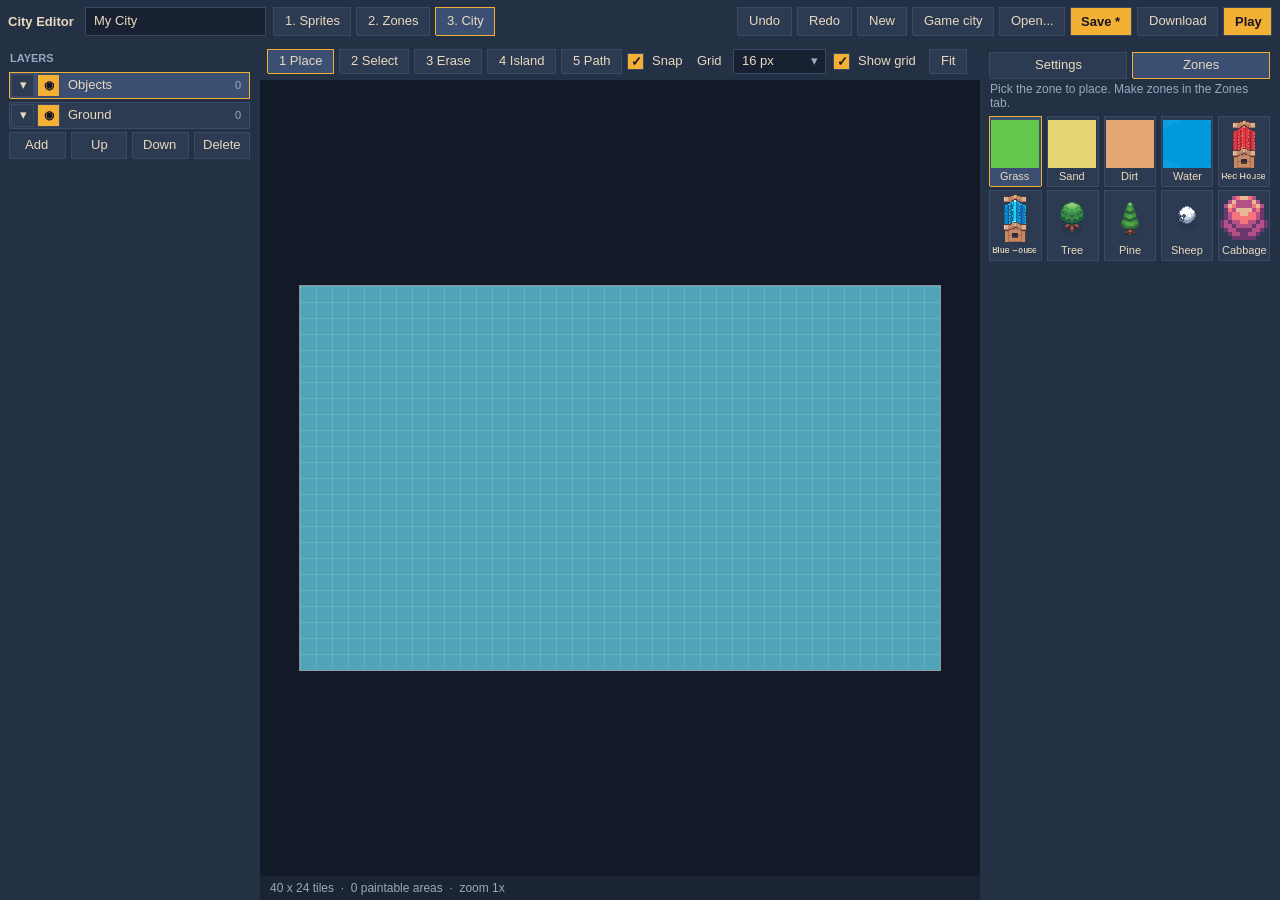
<file: editor.html>
<!doctype html>
<html lang="en">
<head>
  <meta charset="utf-8">
  <meta name="viewport" content="width=device-width, initial-scale=1">
  <title>City Editor</title>
  <script type="module" crossorigin src="./assets/editor-BBBbi2vd.js"></script>
  <link rel="modulepreload" crossorigin href="./assets/cityDoc-BoM2d4i9.js">
  <link rel="stylesheet" crossorigin href="./assets/editor-UjnAMq-n.css">
</head>
<body>
  <div id="app"></div>
</body>
</html>
</file>
<file: assets/editor-UjnAMq-n.css>
html,body{color:#e8d9be;background:#1b2433;height:100%;margin:0;font:13px/1.35 Trebuchet MS,Segoe UI,Helvetica,Arial,sans-serif;overflow:hidden}#app{position:fixed;inset:0}#app canvas{display:block}
</file>
